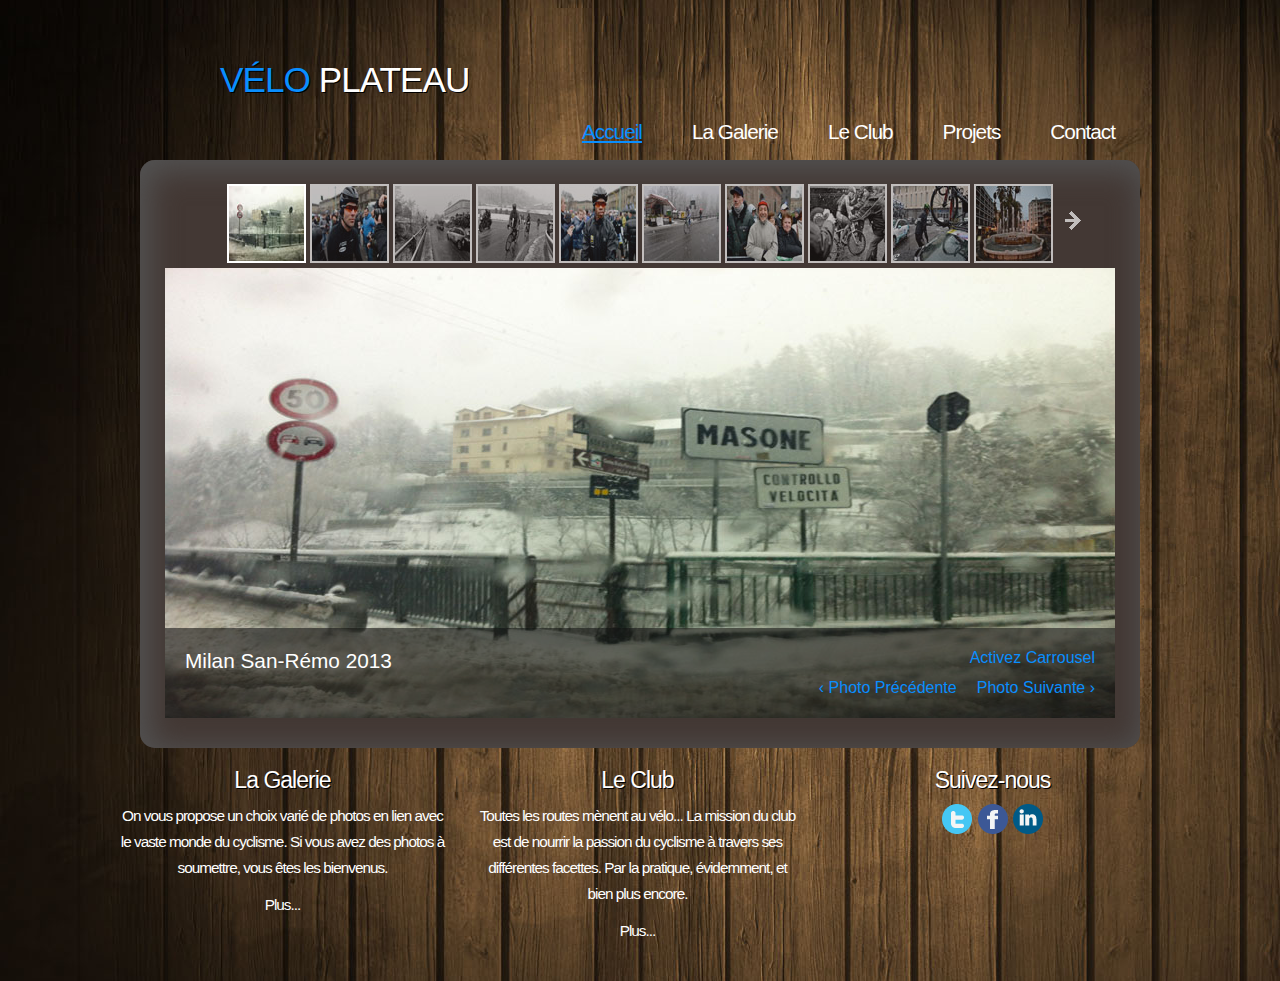
<file: index.html>
<!DOCTYPE html PUBLIC "-//W3C//DTD XHTML 1.0 Strict//EN" "http://www.w3.org/TR/xhtml1/DTD/xhtml1-strict.dtd">
<html xmlns="http://www.w3.org/1999/xhtml" xml:lang="fr" lang="fr">
<head>
  <meta http-equiv="content-type" content="text/html;charset=UTF-8" />
  <title>Velo plateau</title>
  <link href="assets/css/style.css" rel="stylesheet" type="text/css" />
  <script type="text/javascript" src="assets/javascript/jquery-1.9.1.min.js"></script>
  <script type="text/javascript" src="assets/javascript/js.js"></script>
</head>

<body>
  <div id="main">
    <div id="header">
      <div id="welcome">
        <h1><a href="index.html"><span>VÉLO</span> PLATEAU</a></h1>
    </div><!--end welcome-->
      <div id="menubar">
        <ul id="menu">
          <li class="current"><a href="index.html">Accueil</a></li>
          <li><a href="assets/html/galerie.html">La Galerie</a></li>
          <li><a href="assets/html/club.html">Le Club</a></li>
          <li><a href="assets/html/projets.html">Projets</a></li>
          <li><a href="assets/html/contact.html">Contact</a></li>
        </ul>
      </div><!--end menubar-->
    </div><!--end header-->
    
    <div id="site_content">	
      <div id="image_container">	
      <!-- start gallery HTML containers -->
      <div class="navigation-container">
        <div id="thumbs" class="navigation">
          <a class="pageLink prev" href="#" title="Previous Page"></a>
          <ul class="thumbs noscript">
            <li>
              <a class="thumb" href="assets/images/carroussel/1.jpg"><img src="assets/images/carroussel/1_thumb.jpg" alt="un" /></a>
              <div class="caption">
                <div class="image-title portfolio_two">Milan San-Rémo 2013</div>
              </div>
            </li>
            <li>
              <a class="thumb" href="assets/images/carroussel/2.jpg"><img src="assets/images/carroussel/2_thumb.jpg" alt="deux" /></a>
              <div class="caption">
                <div class="image-title portfolio_two">Mark Cavendish ne se doutait pas de la neige</div>
              </div>
            </li>
            <li>
              <a class="thumb" href="assets/images/carroussel/3.jpg"><img src="assets/images/carroussel/3_thumb.jpg" alt="trois" /></a>
              <div class="caption">
                <div class="image-title portfolio_two">Conditions extrèmes</div>
              </div>
            </li>
            <li>
              <a class="thumb" href="assets/images/carroussel/4.jpg"><img src="assets/images/carroussel/4_thumb.jpg" alt="quatre" /></a>
              <div class="caption">
                <div class="image-title portfolio_two">Italie ou Québec?...</div>
              </div>
            </li>
            <li>
              <a class="thumb" href="assets/images/carroussel/5.jpg"><img src="assets/images/carroussel/5_thumb.jpg" alt="cinq" /></a>
              <div class="caption">
                <div class="image-title portfolio_two">En attente du départ</div>
              </div>
            </li>
            <li>
              <a class="thumb" href="assets/images/carroussel/6.jpg"><img src="assets/images/carroussel/6_thumb.jpg" alt="six" /></a>
              <div class="caption">
                <div class="image-title portfolio_two">Une image vaut mille mots</div>
              </div>
            </li>
            <li>
              <a class="thumb" href="assets/images/carroussel/7.jpg"><img src="assets/images/carroussel/7_thumb.jpg" alt="sept" /></a>
              <div class="caption">
                <div class="image-title portfolio_two">Les spectateurs gardent le moral</div>
              </div>
            </li>
            <li>
              <a class="thumb" href="assets/images/carroussel/8.jpg"><img src="assets/images/carroussel/8_thumb.jpg" alt="huit" /></a>
              <div class="caption">
                <div class="image-title portfolio_two">La course est neutralisée</div>
              </div>
            </li>
            <li>
              <a class="thumb" href="assets/images/carroussel/9.jpg"><img src="assets/images/carroussel/9_thumb.jpg" alt="neuf" /></a>
              <div class="caption">
                <div class="image-title portfolio_two">Vite au chaud</div>
              </div>
            </li>
            <li>
              <a class="thumb" href="assets/images/carroussel/10.jpg"><img src="assets/images/carroussel/10_thumb.jpg" alt="dix" /></a>
              <div class="caption">
                <div class="image-title portfolio_two">Destination finale</div>
              </div>
            </li>
            <li>
              <a class="thumb" href="assets/images/carroussel/11.jpg"><img src="assets/images/carroussel/11_thumb.jpg" alt="onze" /></a>
              <div class="caption">
                <div class="image-title portfolio_two">Il fallait bien se couvrir</div>
              </div>
            </li>
            <li>
              <a class="thumb" href="assets/images/carroussel/12.jpg"><img src="assets/images/carroussel/12_thumb.jpg" alt="douze" /></a>
              <div class="caption">
                <div class="image-title portfolio_two">Mark Cavendish après la course</div>
              </div>
            </li>
            <li>
              <a class="thumb" href="assets/images/carroussel/13.jpg"><img src="assets/images/carroussel/13_thumb.jpg" alt="treize" /></a>
              <div class="caption">
                <div class="image-title portfolio_two">Enfin fini!</div>
              </div>
            </li>
            <li>
              <a class="thumb" href="assets/images/carroussel/14.jpg"><img src="assets/images/carroussel/14_thumb.jpg" alt="quatorze" /></a>
              <div class="caption">
                <div class="image-title portfolio_two">Cancellera deux</div>
              </div>
            </li>
            <li>
              <a class="thumb" href="assets/images/carroussel/15.jpg"><img src="assets/images/carroussel/15_thumb.jpg" alt="quinze" /></a>
              <div class="caption">
                <div class="image-title portfolio_two">Quelle journée de m.....</div>
              </div>
            </li>
            <li>
              <a class="thumb" href="assets/images/carroussel/16.jpg"><img src="assets/images/carroussel/16_thumb.jpg" alt="seize" /></a>
              <div class="caption">
                <div class="image-title portfolio_two">Vivement un massage</div>
              </div>
            </li>
          </ul>
          <a class="pageLink next" href="#" title="Next Page"></a>
        </div>
      </div>
      <div class="content">
        <div class="slideshow-container">
          <div id="loading" class="loader"></div>
          <div id="slideshow" class="slideshow"></div>
          <div id="controls" class="controls portfolio_two"></div>
          <div id="caption" class="caption-container"></div>
        </div>
      </div>
      <!-- end gallery HTML containers -->   
	</div><!--end image_container-->    
	</div><!--end site_content-->
  </div><!--end main-->

  <div id="footer">
    <div id="footer_container">
    <div class="footer_container_box">
        <h4>La Galerie</h4>
        <p> On vous propose un choix varié de photos en lien avec le vaste monde du cyclisme.  Si vous avez des photos à soumettre, vous êtes les bienvenus.</p>
        <a href="assets/html/galerie.html">Plus...</a>
    </div><!--close footer_container_box-->
      <div class="footer_container_box">
        <h4>Le Club</h4>
        <p> Toutes les routes mènent au vélo... La mission du club est de nourrir la passion du cyclisme à travers ses différentes facettes. Par la pratique,  évidemment, et bien plus encore. </p>
        <a href="assets/html/club.html">Plus...</a>
    </div>      
    <!--close footer_container_box-->
	<div class="footer_container_box">
	  <h4>Suivez-nous</h4>
	  <a href="https://twitter.com/Kira_Onime"><img src="assets/images/twitter.png" alt="Twitter"/></a>
	  <a href="https://www.facebook.com"><img src="assets/images/facebook.png" alt="Facebook"/></a>
	  <a href="http://ca.linkedin.com"><img src="assets/images/linkedin.png" alt="linkedIn"/></a>
    </div><!--close footer_container_box1-->      
	<div class="clearBoth"/>  
    </div><!--close footer_container--> 
  </div><!--close footer-->  
</body>
</html>
</file>
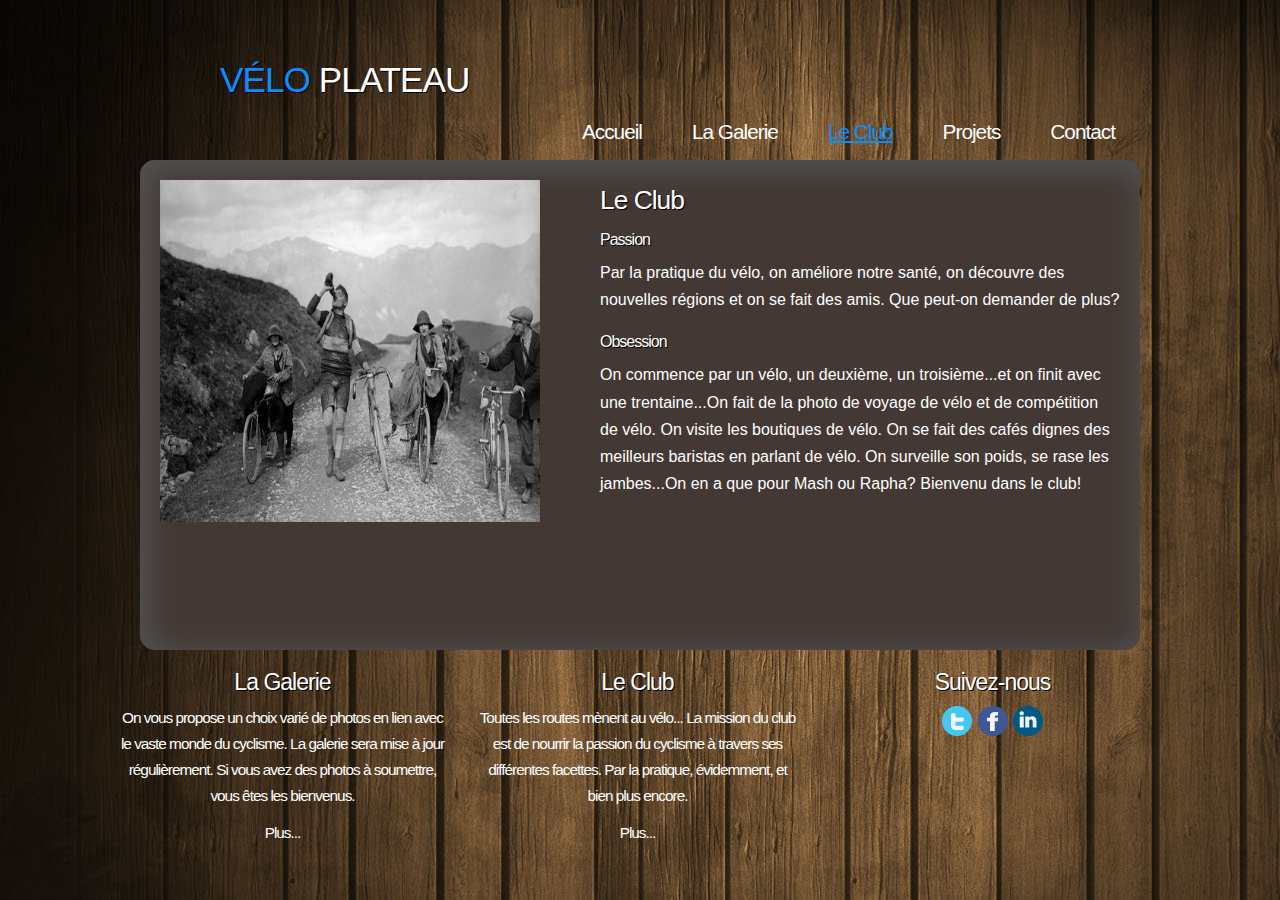
<file: assets/html/club.html>
<!DOCTYPE html PUBLIC "-//W3C//DTD XHTML 1.0 Strict//EN" "http://www.w3.org/TR/xhtml1/DTD/xhtml1-strict.dtd">
<html xmlns="http://www.w3.org/1999/xhtml" xml:lang="fr" lang="fr">
<head>
  <meta http-equiv="content-type" content="text/html;charset=UTF-8" />
  <title>Velo plateau</title>
  <script type="text/javascript" src="../javascript/jquery-1.9.1.min.js"></script>
  <link href="../css/style.css" rel="stylesheet" type="text/css" />
  <link rel="stylesheet" type="text/css" href="../javascript/source/jquery.fancybox.css?v=2.1.4" media="screen" />
</head>

<body>
  <div id="main">
    <div id="header">
      <div id="welcome">
	    <h1><a href="../../index.html"><span>VÉLO</span> PLATEAU</a></h1>
	  </div><!--end welcome-->
      <div id="menubar">
        <ul id="menu">
          <li><a href="../../index.html">Accueil</a></li>
          <li><a href="galerie.html">La Galerie</a></li>
          <li class="current"><a href="club.html">Le Club</a></li>
          <li><a href="projets.html">Projets</a></li>
          <li class="last"><a href="contact.html">Contact</a></li>
        </ul>
      </div><!--end menubar-->
    </div><!--end header-->
    
	<div id="site_content">

      <div id="text_content">   
        <h2>Le Club</h2>
        <h3>Passion</h3>
	    <p>Par la pratique du vélo, on améliore notre santé, on découvre des nouvelles régions et on se fait des amis. Que peut-on demander de plus?   </p>
	    <h3>Obsession</h3>
		<p>On commence par un vélo, un deuxième, un troisième...et on finit avec une trentaine...On fait de la photo de voyage de vélo et de compétition de vélo. On visite les boutiques de vélo. On se fait des cafés dignes des meilleurs baristas en parlant de vélo. On surveille son poids, se rase les jambes...On en a que pour Mash ou Rapha? Bienvenu dans le club!</p>
      </div><!--close text_content-->	
	
      <div class="static_image">
	    <img src="../images/club.jpg" alt="club" class="content_image"/>
	  </div>
    
	</div><!--end site_content-->
  </div><!--end main-->
  
  <div id="footer">
    <div id="footer_container">
      <div class="footer_container_box">
        <h4>La Galerie</h4>
        <p>  On vous propose un choix varié de photos en lien avec le vaste monde du cyclisme. La galerie sera mise à jour régulièrement. Si vous avez des photos à soumettre, vous êtes les bienvenus.</p>
        <a href="galerie.html">Plus...</a>
      </div><!--close footer_container_box-->
     <div class="footer_container_box">
       <h4>Le Club</h4>
        <p> Toutes les routes mènent au vélo... La mission du club est de nourrir la passion du cyclisme à travers ses différentes facettes. Par la pratique,  évidemment, et bien plus encore. </p>
        <a href="club.html">Plus...</a>
      </div><!--close footer_container_box-->
      <div class="footer_container_box">
        <h4>Suivez-nous</h4>
        <a href="https://twitter.com/Kira_Onime"><img src="../images/twitter.png" alt="Twitter"/></a>
        <a href="https://www.facebook.com"><img src="../images/facebook.png" alt="Facebook"/></a>
        <a href="http://ca.linkedin.com"><img src="../images/linkedin.png" alt="linkedIn"/></a>
      </div> 
    </div><!--close footer_container--> 
  </div><!--close footer-->  
  
</body>
</html>
</file>
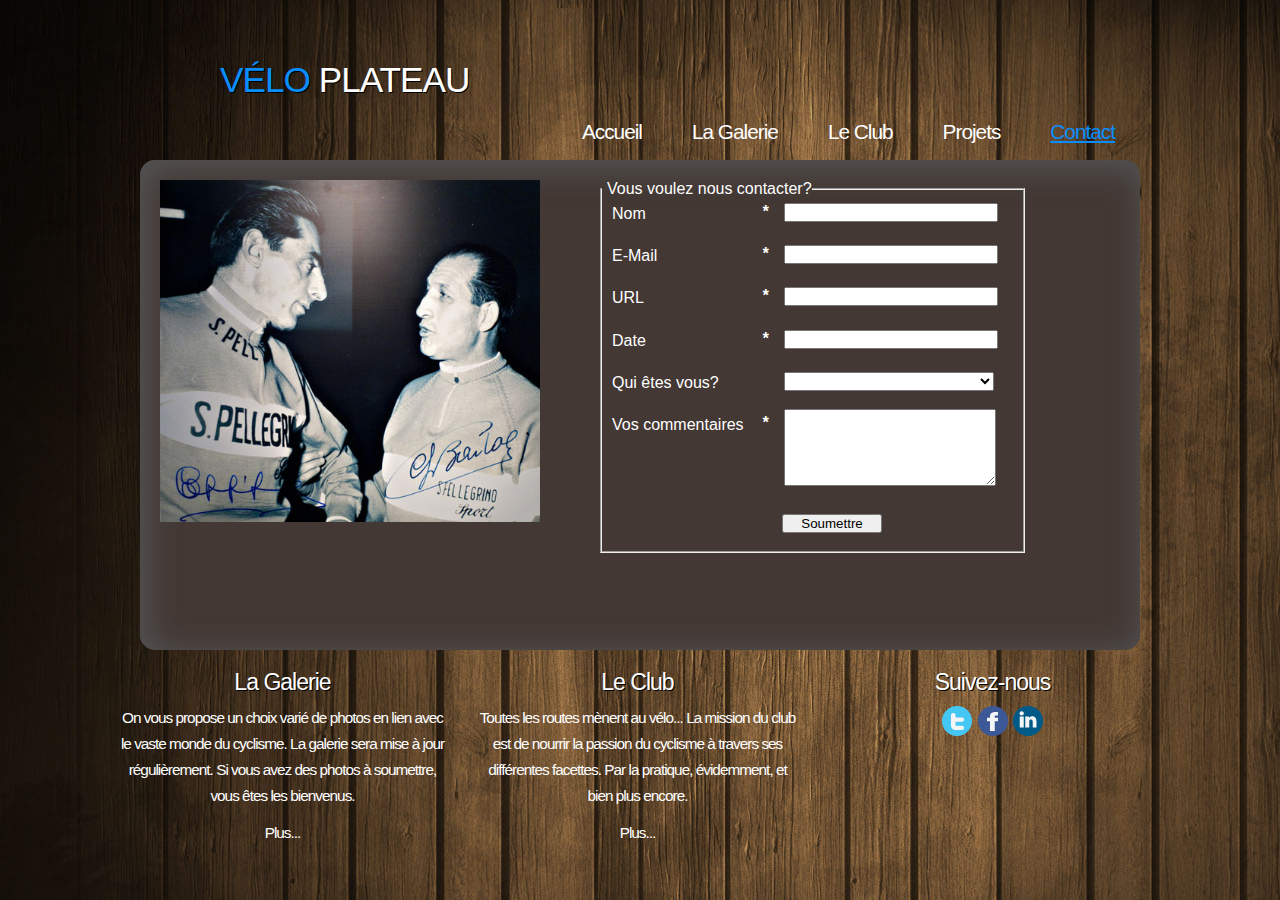
<file: assets/html/contact.html>
<!DOCTYPE html PUBLIC "-//W3C//DTD XHTML 1.0 Strict//EN" "http://www.w3.org/TR/xhtml1/DTD/xhtml1-strict.dtd">
<html xmlns="http://www.w3.org/1999/xhtml" xml:lang="fr" lang="fr">
<head>
  <meta http-equiv="content-type" content="text/html;charset=UTF-8" />
  <title>Velo plateau</title>
  <link href="../css/style.css" rel="stylesheet" type="text/css" />
  <script type="text/javascript" src="../javascript/jquery-1.9.1.min.js"></script>
  <script type="text/javascript" src="../javascript/jquery.validate.js"></script>
  <script type="text/javascript" src="../javascript/validate.js"></script>
</head>

<body>
  <div id="main">
    <div id="header">
      <div id="welcome">
	    <h1><a href="../../index.html"><span>VÉLO</span> PLATEAU</a></h1>
	  </div><!--end welcome-->
      <div id="menubar">
        <ul id="menu">
          <li><a href="../../index.html">Accueil</a></li>
          <li><a href="galerie.html">La Galerie</a></li>
          <li><a href="club.html">Le Club</a></li>
          <li><a href="projets.html">Projets</a></li>
          <li class="current"><a href="contact.html">Contact</a></li>
        </ul>
      </div><!--end menubar-->
    </div><!--end header-->
	
	<div id="site_content">	
	  <div id="text_content">   
        <form class="cmxform" id="commentForm" method="get" action="">
          <fieldset>
            <legend>Vous voulez nous contacter?</legend>
            <p>
              <label for="cname">Nom</label>
              <em>*</em><input id="cname" name="user[name]"/>
            </p>
            <p>
              <label for="cemail">E-Mail</label>
              <em>*</em><input id="cemail" name="user[email]"/>
            </p>
            <p>
              <label for="curl">URL</label>
              <em>*</em><input id="curl" name="user[url]" value="" />
            </p>
            <p>
              <label for="cdate">Date</label>
              <em>*</em><input id="cdate" name="user[date]" value="" />
            </p>
            <p>
              <label for="cprofil">Qui êtes vous?</label>
              <select id="thechoices" name="user[choices]">
                <option value='blank' selected='selected'></option>
                <option value="box2">Cyclosportif</option>
                <option value="box3">Compétition</option>
                <option value="all">Tous les profils</option> 
              </select>
            </p>
            <p id="choices">
              <label for="cprofile" id="cprofile">Profil cyclosportif</label>
              <span id="boxes">
                <select id="box2">
                  <option value="01">occasionnel</option>
                  <option value="02">familial</option>
                  <option value="03">épicurien</option>
                  <option value="04">assidu</option>
                  <option value="05">à l'année</option>
                  <option value="06">multiple</option>
                </select>
                <select id="box3">
                  <option value="01">route</option>
                  <option value="02">montagne</option>
                  <option value="03">piste</option>
                  <option value="04">bmx</option>
                  <option value="05">cyclocross</option>
                  <option value="06">multiple</option>
                </select>
              </span>
            </p>
            <p>
              <label for="ccomment">Vos commentaires</label>
              <em>*</em><textarea id="ccomment" name="user[comment]" rows="" cols=""></textarea>
            </p>    
            <p>
              <input class="submit" type="submit" value="Soumettre"/>
            </p>
          </fieldset>
        </form>
	  </div><!--close text_content-->
      <div class="static_image">
	    <img src="../images/contact.jpg" alt="contact" class="content_image"/>
	  </div> 	
    </div><!--end site_content--> 
  </div><!--end main-->
  
  <div id="footer">
    <div id="footer_container">
      <div class="footer_container_box">
        <h4>La Galerie</h4>
        <p>  On vous propose un choix varié de photos en lien avec le vaste monde du cyclisme. La galerie sera mise à jour régulièrement. Si vous avez des photos à soumettre, vous êtes les bienvenus.</p>
        <a href="galerie.html">Plus...</a>
      </div><!--close footer_container_box-->
     <div class="footer_container_box">
       <h4>Le Club</h4>
        <p> Toutes les routes mènent au vélo... La mission du club est de nourrir la passion du cyclisme à travers ses différentes facettes. Par la pratique,  évidemment, et bien plus encore. </p>
        <a href="club.html">Plus...</a>
      </div><!--close footer_container_box-->
      <div class="footer_container_box">
        <h4>Suivez-nous</h4>
        <a href="https://twitter.com/Kira_Onime"><img src="../images/twitter.png" alt="Twitter"/></a>
        <a href="https://www.facebook.com"><img src="../images/facebook.png" alt="Facebook"/></a>
        <a href="http://ca.linkedin.com"><img src="../images/linkedin.png" alt="linkedIn"/></a>
      </div> 
    </div><!--close footer_container--> 
  </div><!--close footer--> 
  
  <script type="text/javascript" src="../javascript/show_hide.js"></script>
</body>
</html>
</file>
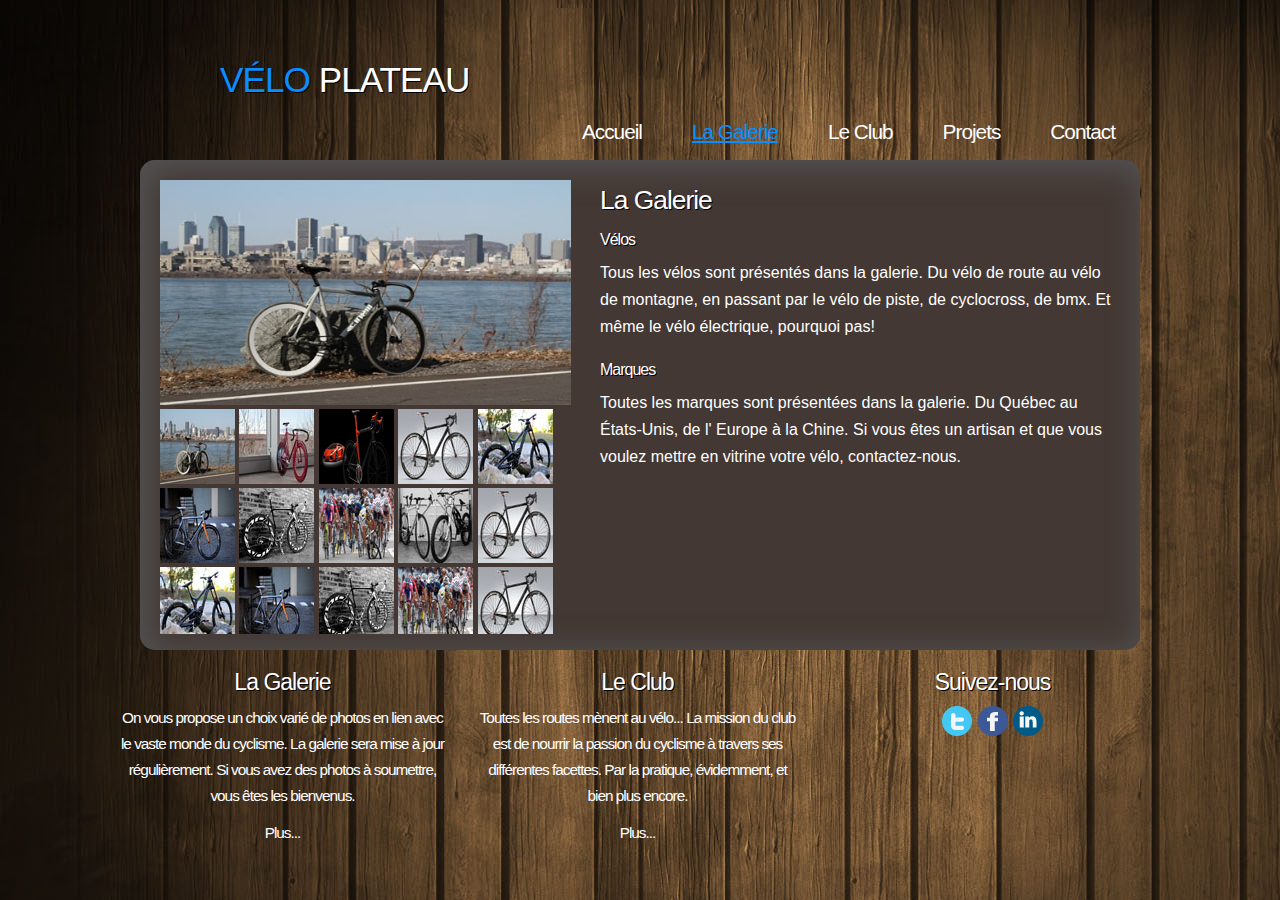
<file: assets/html/galerie.html>
<!DOCTYPE html PUBLIC "-//W3C//DTD XHTML 1.0 Strict//EN" "http://www.w3.org/TR/xhtml1/DTD/xhtml1-strict.dtd">
<html xmlns="http://www.w3.org/1999/xhtml" xml:lang="fr" lang="fr">
<head>
  <meta http-equiv="content-type" content="text/html;charset=UTF-8" />
  <title>Velo plateau</title>
  <script type="text/javascript" src="../javascript/jquery-1.9.1.min.js"></script>
  <link href="../css/style.css" rel="stylesheet" type="text/css" />
  <link rel="stylesheet" type="text/css" href="../javascript/source/jquery.fancybox.css?v=2.1.4" media="screen" />
</head>

<body>
  <div id="main">
    <div id="header">
      <div id="welcome">
	    <h1><a href="../../index.html"><span>VÉLO</span> PLATEAU</a></h1>
	  </div><!--end welcome-->
      <div id="menubar">
        <ul id="menu">
          <li><a href="../../index.html">Accueil</a></li>
          <li class="current"><a href="galerie.html">La Galerie</a></li>
          <li><a href="club.html">Le Club</a></li>
          <li><a href="projets.html">Projets</a></li>
          <li class="last"><a href="contact.html">Contact</a></li>
        </ul>
      </div><!--end menubar-->
    </div><!--end header-->
    
	<div id="site_content">  
      <div id="text_content">
        <h2>La Galerie</h2>
        <h3>Vélos</h3>
	    <p>Tous les vélos sont présentés dans la galerie. Du vélo de route au vélo de montagne, en passant par le vélo de piste, de cyclocross, de bmx. Et même le vélo électrique, pourquoi pas!</p>
	    <h3>Marques</h3>
		<p>Toutes les marques sont présentées dans la galerie. Du Québec au États-Unis, de l' Europe à la Chine. Si vous êtes un artisan et que vous voulez mettre en vitrine votre vélo, contactez-nous.</p>
	  </div><!--close text_content-->	
	
      <div class="static_image">
	    <img class="active" id="img_01" src="../images/small/image1.png" data-zoom-image="../images/large/image1.jpg" alt="img1"/>
        <div id="gal1">
        <a href="#" data-image="../images/small/image1.png" data-zoom-image="../images/large/image1.jpg">
          <img id="img_01" src="../images/thumb/1_thumb.jpg"  alt="img1"/>
        </a>
        <a href="#" data-image="../images/small/image2.png" data-zoom-image="../images/large/image2.jpg">
          <img id="img_01" src="../images/thumb/2_thumb.jpg"  alt="img2"/>
        </a>
        <a href="#" data-image="../images/small/image3.png" data-zoom-image="../images/large/image3.jpg">
          <img id="img_01" src="../images/thumb/3_thumb.jpg"  alt="img3"/>
        </a>
        <a href="#" data-image="../images/small/image4.png" data-zoom-image="../images/large/image4.jpg">
          <img id="img_01" src="../images/thumb/4_thumb.jpg"  alt="img4"/>
        </a>
        <a href="#" class="active" data-image="../images/small/image5.png" data-zoom-image="../images/large/image5.jpg">
          <img id="img_01" src="../images/thumb/5_thumb.jpg"  alt="img5"/>
        </a>
        <a href="#" data-image="../images/small/image6.png" data-zoom-image="../images/large/image6.jpg">
          <img id="img_01" src="../images/thumb/6_thumb.jpg"  alt="img6"/>
        </a>
        <a href="#" data-image="../images/small/image7.png" data-zoom-image="../images/large/image7.jpg">
          <img id="img_01" src="../images/thumb/7_thumb.jpg"  alt="img7"/>
        </a>
        <a href="#" data-image="../images/small/image8.png" data-zoom-image="../images/large/image8.jpg">
          <img id="img_01" src="../images/thumb/8_thumb.jpg"  alt="img8"/>
        </a>
        <a href="#" class="active" data-image="../images/small/image9.png" data-zoom-image="../images/large/image9.jpg">
          <img id="img_01" src="../images/thumb/9_thumb.jpg"  alt="img9"/>
        </a>
        <a href="#" data-image="../images/small/image4.png" data-zoom-image="../images/large/image4.jpg">
          <img id="img_01" src="../images/thumb/4_thumb.jpg"  alt="img4"/>
        </a>
        <a href="#" class="active" data-image="../images/small/image5.png" data-zoom-image="../images/large/image5.jpg">
          <img id="img_01" src="../images/thumb/5_thumb.jpg"  alt="img5"/>
        </a>
        <a href="#" data-image="../images/small/image6.png" data-zoom-image="../images/large/image6.jpg">
          <img id="img_01" src="../images/thumb/6_thumb.jpg"  alt="img6"/>
        </a>
        <a href="#" data-image="../images/small/image7.png" data-zoom-image="../images/large/image7.jpg">
          <img id="img_01" src="../images/thumb/7_thumb.jpg"  alt="img7"/>
        </a>
        <a href="#" data-image="../images/small/image8.png" data-zoom-image="../images/large/image8.jpg">
          <img id="img_01" src="../images/thumb/8_thumb.jpg"  alt="img8"/>
        </a>
        <a href="#" data-image="../images/small/image4.png" data-zoom-image="../images/large/image4.jpg">
          <img id="img_01" src="../images/thumb/4_thumb.jpg"  alt="img4"/>
        </a>
        <a href="#" class="active" data-image="../images/small/image5.png" data-zoom-image="../images/large/image5.jpg">
          <img id="img_01" src="../images/thumb/5_thumb.jpg"  alt="img5"/>
        </a>
        <a href="#" data-image="../images/small/image6.png" data-zoom-image="../images/large/image6.jpg">
          <img id="img_01" src="../images/thumb/6_thumb.jpg"  alt="img6"/>
        </a>
        <a href="#" data-image="../images/small/image7.png" data-zoom-image="../images/large/image7.jpg">
          <img id="img_01" src="../images/thumb/7_thumb.jpg"  alt="img7"/>
        </a>
        <a href="#" data-image="../images/small/image8.png" data-zoom-image="../images/large/image8.jpg">
          <img id="img_01" src="../images/thumb/8_thumb.jpg"  alt="img8"/>
        </a>
        <a href="#" class="active" data-image="../images/small/image9.png" data-zoom-image="../images/large/image9.jpg">
          <img id="img_01" src="../images/thumb/9_thumb.jpg"  alt="img9"/>
        </a>
        <a href="#" class="active" data-image="../images/small/image9.png" data-zoom-image="../images/large/image9.jpg">
          <img id="img_01" src="../images/thumb/9_thumb.jpg"  alt="img9"/>
        </a>
        </div>
	  </div>  
	</div><!--end site_content--> 
  </div><!--end main-->
  
  <div id="footer">
    <div id="footer_container">
      <div class="footer_container_box">
        <h4>La Galerie</h4>
        <p>  On vous propose un choix varié de photos en lien avec le vaste monde du cyclisme. La galerie sera mise à jour régulièrement. Si vous avez des photos à soumettre, vous êtes les bienvenus.</p>
        <a href="galerie.html">Plus...</a>
      </div><!--close footer_container_box-->
     <div class="footer_container_box">
       <h4>Le Club</h4>
        <p> Toutes les routes mènent au vélo... La mission du club est de nourrir la passion du cyclisme à travers ses différentes facettes. Par la pratique,  évidemment, et bien plus encore. </p>
        <a href="club.html">Plus...</a>
      </div><!--close footer_container_box-->
      <div class="footer_container_box">
        <h4>Suivez-nous</h4>
        <a href="https://twitter.com/Kira_Onime"><img src="../images/twitter.png" alt="Twitter"/></a>
        <a href="https://www.facebook.com"><img src="../images/facebook.png" alt="Facebook"/></a>
        <a href="http://ca.linkedin.com"><img src="../images/linkedin.png" alt="linkedIn"/></a>
      </div> 
    </div><!--close footer_container--> 
  </div><!--close footer-->  
  
  <script src='../javascript/jquery.elevateZoom-2.5.6.min.js' type="text/javascript"></script>
  <script src="../javascript/source/jquery.fancybox.js?v=2.1.4" type="text/javascript"></script>
  <script type="text/javascript" src='../javascript/my_javascript.js'></script>
  <script type="text/javascript" src="../javascript/js.js"></script>
  </body>
</html>
</file>
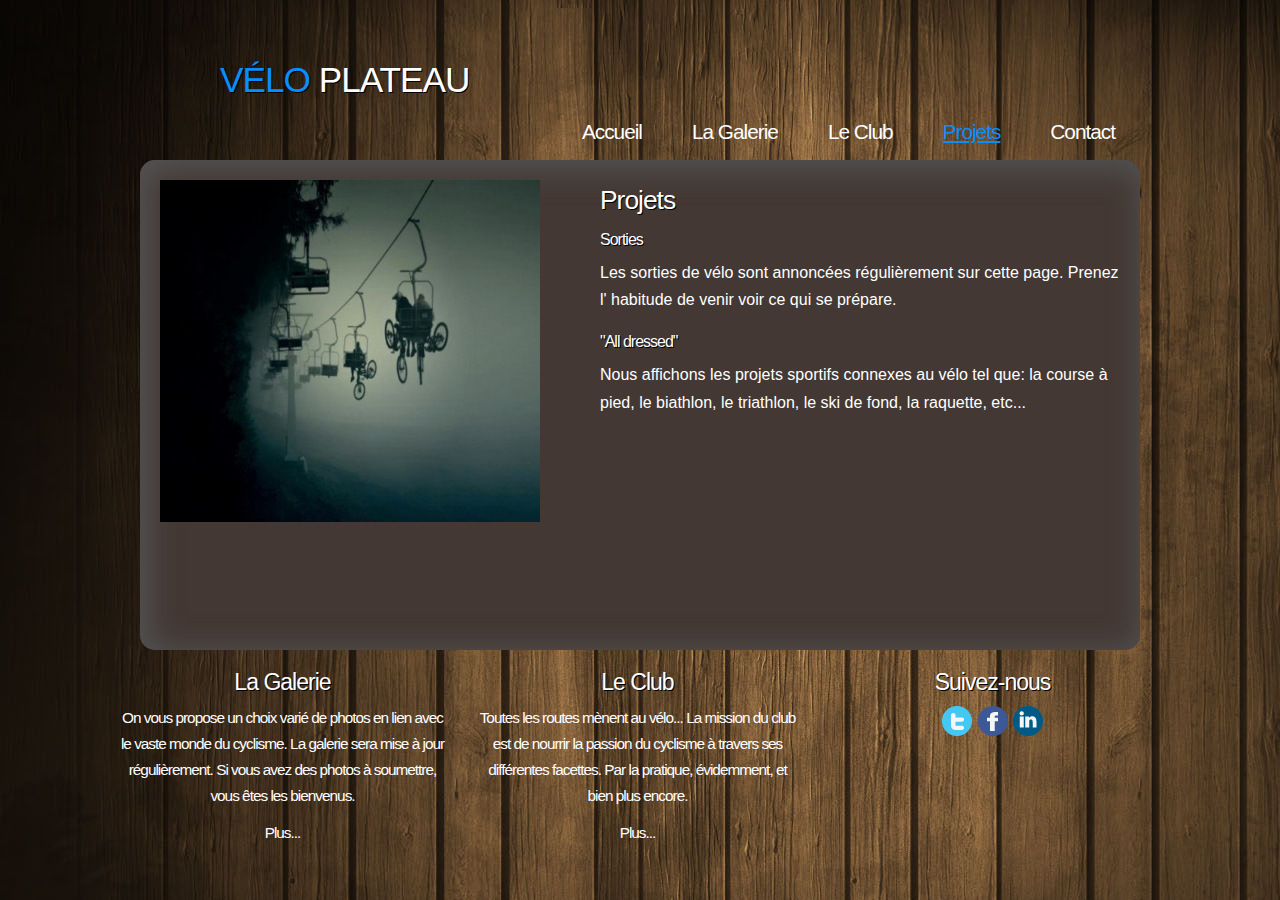
<file: assets/html/projets.html>
<!DOCTYPE html PUBLIC "-//W3C//DTD XHTML 1.0 Strict//EN" "http://www.w3.org/TR/xhtml1/DTD/xhtml1-strict.dtd">
<html xmlns="http://www.w3.org/1999/xhtml" xml:lang="fr" lang="fr">
<head>
  <meta http-equiv="content-type" content="text/html;charset=UTF-8" />
  <title>Velo plateau</title>
  <script type="text/javascript" src="../javascript/jquery-1.9.1.min.js"></script>
  <link href="../css/style.css" rel="stylesheet" type="text/css" />
  <link rel="stylesheet" type="text/css" href="../javascript/source/jquery.fancybox.css?v=2.1.4" media="screen" />
</head>

<body>
  <div id="main">
    <div id="header">
      <div id="welcome">
	    <h1><a href="../../index.html"><span>VÉLO</span> PLATEAU</a></h1>
	  </div><!--end welcome-->
      <div id="menubar">
        <ul id="menu">
          <li><a href="../../index.html">Accueil</a></li>
          <li><a href="galerie.html">La Galerie</a></li>
          <li><a href="club.html">Le Club</a></li>
          <li class="current"><a href="projets.html">Projets</a></li>
          <li class="last"><a href="contact.html">Contact</a></li>
        </ul>
      </div><!--end menubar-->
    </div><!--end header-->
	
	<div id="site_content">	

      <div id="text_content"> 
        <h2>Projets</h2>
        <h3>Sorties</h3>
	    <p>Les sorties de vélo sont annoncées régulièrement sur cette page. Prenez l' habitude de venir voir ce qui se prépare. </p>
		<h3>"All dressed"</h3>
	    <p>Nous affichons les projets sportifs connexes au vélo tel que: la course à  pied, le biathlon, le triathlon, le ski de fond, la raquette, etc... </p>
	  </div><!--close text_content-->	

      <div class="static_image">
	    <img src="../images/projets.jpg" alt="projets" class="content_image"/>
	  </div>  
 
	</div><!--end site_content-->  
  </div><!--end main-->
  
  <div id="footer">
    <div id="footer_container">
      <div class="footer_container_box">
        <h4>La Galerie</h4>
        <p>  On vous propose un choix varié de photos en lien avec le vaste monde du cyclisme. La galerie sera mise à jour régulièrement. Si vous avez des photos à soumettre, vous êtes les bienvenus.</p>
        <a href="galerie.html">Plus...</a>
      </div><!--close footer_container_box-->
     <div class="footer_container_box">
       <h4>Le Club</h4>
        <p> Toutes les routes mènent au vélo... La mission du club est de nourrir la passion du cyclisme à travers ses différentes facettes. Par la pratique,  évidemment, et bien plus encore. </p>
        <a href="club.html">Plus...</a>
      </div><!--close footer_container_box-->
      <div class="footer_container_box">
        <h4>Suivez-nous</h4>
        <a href="https://twitter.com/Kira_Onime"><img src="../images/twitter.png" alt="Twitter"/></a>
        <a href="https://www.facebook.com"><img src="../images/facebook.png" alt="Facebook"/></a>
        <a href="http://ca.linkedin.com"><img src="../images/linkedin.png" alt="linkedIn"/></a>
      </div> 
    </div><!--close footer_container--> 
  </div><!--close footer-->  
  
</body>
</html>
</file>
<file: assets/css/style.css>
/********  image zoom  Css start ********/

#gal1{
    overflow-y:scroll;
    width:411px;
    height:50%;
}

.active{
    width: 411px;
}
/********  image zoom Css end ********/

/********  Basic Css start ********/

.clearBoth{
    clear:both;
}

html
{ height: 100%;}

*
{ margin: 0;
  padding: 0;}

body
{ font: normal 100% arial, Georgia, serif;
  background: #535353 url(../images/pattern.jpg) repeat;
  color: #FFF;}

p
{ padding: 0 0 15px 0;
  line-height: 1.7em;
  font-size: 100% }

img
{ border: 0;}

h1, h2, h3, h4, h5, h6 
{ font: normal 175%arial,  Georgia, serif;
  color: #FFF;
  text-shadow: 1px 1px #000;
  letter-spacing: -1px;
  margin: 0 0 10px 0;
  padding: 5px 0 0 0;}

h2
{ font: normal 165% arial, Georgia, serif;}

h3
{ font: normal 100% arial, Georgia, serif;
}

h3 a, h3 a:hover
{ color: #96B7B7;
}

h4, h5, h6
{ margin: 0;
  padding: 0 0 5px 0;
  font: normal 150% arial, Georgia, serif;
  color: #098EFF;
  line-height: 1.5em;}

h5, h6
{ font: normal 95% arial, Georgia, serif;
  color: #888;
  padding-bottom: 15px;}

a, a:hover
{ background: transparent;
  outline: none;
  text-decoration: none;
  color: white;
}

ul
{ margin: 2px 0 22px 30px;
  line-height: 1.7em;
  font-style: normal;
  font-size: 100%;}

ol
{ margin: 8px 0 22px 20px;}

ol li
{ margin: 0 0 11px 0;}

#main, #header, #banner, #menubar, #site_content, #footer
{ margin-left: auto; 
  margin-right: auto;}

#header
{ width: 1000px;
  height: 55px;
  padding: 50px 0 0 0;
  background: transparent;}

#welcome
{ width: 285px;
  float: left;
  height: 30px;
  padding: 5px 0 20px 80px;
  margin: 0 auto;
  background: transparent;} 
  
#welcome H1
{ font: normal 220% arial black, Helvetica, sans-serif;
  color: #FFF;}
  
span
{ color: #098EFF;}

 
#menubar
{ width: 670px;
  height: 35px;
  text-align: center; 
  margin: 0 auto;
  padding-bottom: 20px;
  float: right;
  background: transparent;} 

ul#menu
{ 
  margin: 0;
  float: right;}

ul#menu li
{ padding: 0 0 0 0px;
  list-style: none;
  margin: 2px 0 0 0;
  display: inline;
  background: transparent;}

ul#menu li a
{ font: normal 130% arial, Georgia, serif;
  float: left;
  letter-spacing: -1px;
  height: 30px;
  padding: 15px 25px 10px 25px;
  text-align: center;
  color: #FFF;
  text-decoration: none;} 

ul#menu li a:hover
{ color: #FFF;
  text-decoration: underline;}
  
ul#menu li.current a
{ color: #098EFF;
  text-decoration: underline;}

#site_content
{ width: 1000px;
  overflow: hidden;
  margin: 0 auto;
  padding: 20px 0 0 0;
  background: #433834;
  -webkit-box-shadow: inset 5px 5px 30px 5px #535353;
  -moz-box-shadow: inset 5px 5px 30px 5px #535353;
  box-shadow: inset 5px 5px 30px 5px #535353;
  border-radius: 15px 15px 15px 15px;
  -moz-border-radius: 15px 15px 15px 15px;
  -webkit-border: 15px 15px 15px 15px;} 
  
#image_container  
{ width: 1000px;}

#text_content
{ float: right;
  width: 520px;
  padding: 0; 
  margin: 0 20px 0 20px;}
  
.static_image
{ 
  width: 380px;
  height: 450px;
  margin: 0 0 20px 20px;}  
  
.content_image
{
  width:380px;
  height:342px;
  }
  
#footer
{ font: normal 120% arial, Georgia, serif;
  width: 1070px;
  letter-spacing: -1px;
  padding: 0 0 26px 0;
  text-align: center; 
  background: transparent;
  color: #FFF;}

#footer a, #footer a:hover
{ color: #FFF;
  text-decoration: none;}

#footer a:hover
{ text-decoration: underline;}

.footer_container_box
{ font: normal 80% arial, Helvetica, sans-serif;
  width: 325px;
  padding: 5px;
  text-align: center;
  margin: 10px 10px 10px 10px;
  float: left;
  background: transparent;
  color: #FFF;}

.footer_container_boxl
{ font: normal 80% arial, Helvetica, sans-serif;
  width: 325px;
  padding: 5px;
  text-align: center;
  margin: 10px 0 10px 10px;
  float: left;
  background: transparent;
  color: #FFF;}


.form_settings
{ margin: 15px 0 0 0;}

.form_settings p
{ padding: 0 0 4px 0;}

.form_settings span
{ float: left; 
  width: 280px; 
  text-align: left;}
  
.form_settings input, .form_settings textarea
{ padding: 2px; 
  width: 299px; 
  font: 100% arial; 
  border: 1px solid #E5E5DB; 
  background: #FFF; 
  color: #47433F;}
  
.form_settings input[type="checkbox"]
{ padding: 2px 0; 
  width: 15px; 
  font: 100% arial; 
  border: 0; 
  background: #FFF; 
  color: #47433F;
  margin: 28px 0;}

.form_settings .submit
{ font: 100% arial; 
  border: 1px solid; 
  width: 99px; 
  margin: 0 0 0 206px; 
  height: 26px;
  padding: 2px 0 3px 0;
  cursor: pointer; 
  background: #5082BD; 
  color: #FFF;} 
  
/********  Basic Css end ********/
/********  dark Css start ********/

/* dark theme */

#left_content ul li { 
  background: url(../images/dark_bullet.png) no-repeat left center;}

#slideshow-caption {
  color: #FFF;
  background: #151515;}
 
.form_settings .submit { 
  background: #444;
  text-shadow: 1px 1px #000;
  color: #FFF;}

.form_settings input, .form_settings textarea, .form_settings select { 
  border-color: #777;}

#blog_container h4.select {
  background: url(../images/dark_blog.png) no-repeat right top;}

.blog h3 {
  color: #111;}
  
#blog_text {
  background: #444;
  color: #EEE;}

ul#nav li a {
  text-shadow: 1px 1px #000;
  color: #FFF;}

ul#nav ul { 
  background: #151515;}

ul#nav li.selected a, ul#nav li a:hover, ul#nav ul li a:hover, ul#nav ul li a:focus, ul#nav li.selected ul a:hover { 
  color: #C5E105;}

a.thumb, ul.thumbs li.selected a.thumb {
  background: #FFF;}
  
div.pagination a, div.pagination span.current, div.pagination span.ellipsis {
  background: #444;
  color: #AAA;}
  
div.pagination a:hover {
  background: #EEE;
  color: #111;}
  
div.pagination span.current {
  background: #444;
  color: #FFF;}

h1, h3, h4, h5, #logo h1, #logo h1 
footer a, #slideshow-caption p, .form_settings input, .form_settings textarea,
#blog_container h4, .blog h2, ul#nav li.selected ul a, div.image-title { 
  color: #FFF;}

div.navigation a.prev {
  background: url(../images/prev_arrow_white.gif) no-repeat left;}
  
div.navigation a.next {
  background: url(../images/next_arrow_white.gif) no-repeat right;}


/********  dark Css end ********/
/********  portofolio Css start ********/

div.content {
  display: none;
  clear: both;}

div.content a, div.navigation a {
  text-decoration: none;}
  
div.controls {
  position: absolute;
  bottom: 0;
  height: 65px;
  padding: 25px 0 0 0;
  background: url(../images/image_transparent.png);
  width: 100%;}
  
div.controls a {
  padding: 5px 20px 0 0;
  float: left;
  color:#098eff;}
  
div.ss-controls {
  float: right;
  height: 30px;}

div.nav-controls {
  float: right;
  clear: right;}

div.slideshow-container, div.loader, div.slideshow a.advance-link {
  width: 950px; /* This should be set to be at least the width of the largest image in the slideshow with padding */
  line-height: 0;}

div.loader, div.slideshow a.advance-link, div.caption-container {
  height: 450px; /* This should be set to be at least the height of the largest image in the slideshow with padding */ }

div.slideshow-container {
  position: relative;
  clear: both;
  float: left;
  height: 453px;
  margin: 0 0 30px 25px;}

div.slideshow-container img {
  float: left;}
  
div.loader {
  position: absolute;
  top: 0;
  left: 0;
  background: url(loader.gif) no-repeat center;}
  
div.slideshow span.image-wrapper {
  position: absolute;
  top: 3px;
  left: 0;}
  
div.slideshow a.advance-link {
  display: block;
  line-height: 0; /* This should be set to be at least the height of the largest image in the slideshow with padding */
  text-align: center;}

div.slideshow a.advance-link:hover, div.slideshow a.advance-link:active, div.slideshow a.advance-link:visited {
  text-decoration: none;}
  
div.slideshow a.advance-link:focus {
  outline: none;}

div.caption-container {
  float: left;}
  
span.image-caption {
  display: block;
  position: absolute;
  bottom: 35px;
  left: 20px;}

div.caption {
  padding: 10px 0;
  width: 500px;}
  
div.image-title {
  font: normal 130% arial, sans-serif;}
  
div.navigation-container {
  float: left;
  position: relative;
  left: 50%;}
  
div.navigation {
  float: left;
  position: relative;
  left: -50%;}
  
div.navigation a.pageLink {
  height: 77px;
  line-height: 77px;
  display: block;
  position: relative;
  float: left;
  margin: 2px;
  width: 16px;
  background-position: center center;
  background-repeat: no-repeat;
  visibility: hidden;}
  
  
div.navigation a.pageLink:focus {
  outline: none;}

div.navigation a.prev {
  margin-right: 10px;}
  
div.navigation a.next {
  margin-left: 10px;}

ul.thumbs {
  position: relative;
  float: left;
  margin: 2px 0 0 0;
  padding: 0;}
  
ul.thumbs li {
  float: left;
  padding: 0;
  margin: 2px;
  list-style: none;}
  
a.thumb {
  display: block;
  padding: 2px;}
  
a.thumb:focus {
  outline: none;}
  
ul.thumbs img {
  display: block;}
  
div.gallery-gutter {
  clear: both;
  padding-bottom: 20px;}


/********  portofolio Css end ********/

/********  contact start ********/

label {
    width: 10em;
    float: left;
    margin-left:10px;
}

label.error {
    float: right; 
    color: red;
    padding-left: .5em; 
    vertical-align: top;
    position:fixed;
    width:425px;
    background:white;
    border:1px solid red;
    margin-left:-675px;
}

p {
    clear: both;
}

.submit {
    margin-left: 180px;
    width:100px;
}

em {
    font-weight: bold;
    padding-right: 1em;
    vertical-align: top;
}

fieldset p label{
    float:left;
    width:150px;
    margin-top:2px;
}

#cprofile{
    margin-top:2px;
    width:150px;
    float:left;
}

#thechoices{
    margin-left:22px;
}

#boxes{
    float:right;
    width:210px;
    margin-right:25px;
}

#box2, #box3{
    margin-left:-3px;
    margin-bottom:15px;
}

#commentForm{
    width:425px;
}

input, textarea, select{
    width:210px;
}

textarea{
    height:75px;
}

legend{
    padding-left:5px;
}

/********  contact end ********/
</file>
